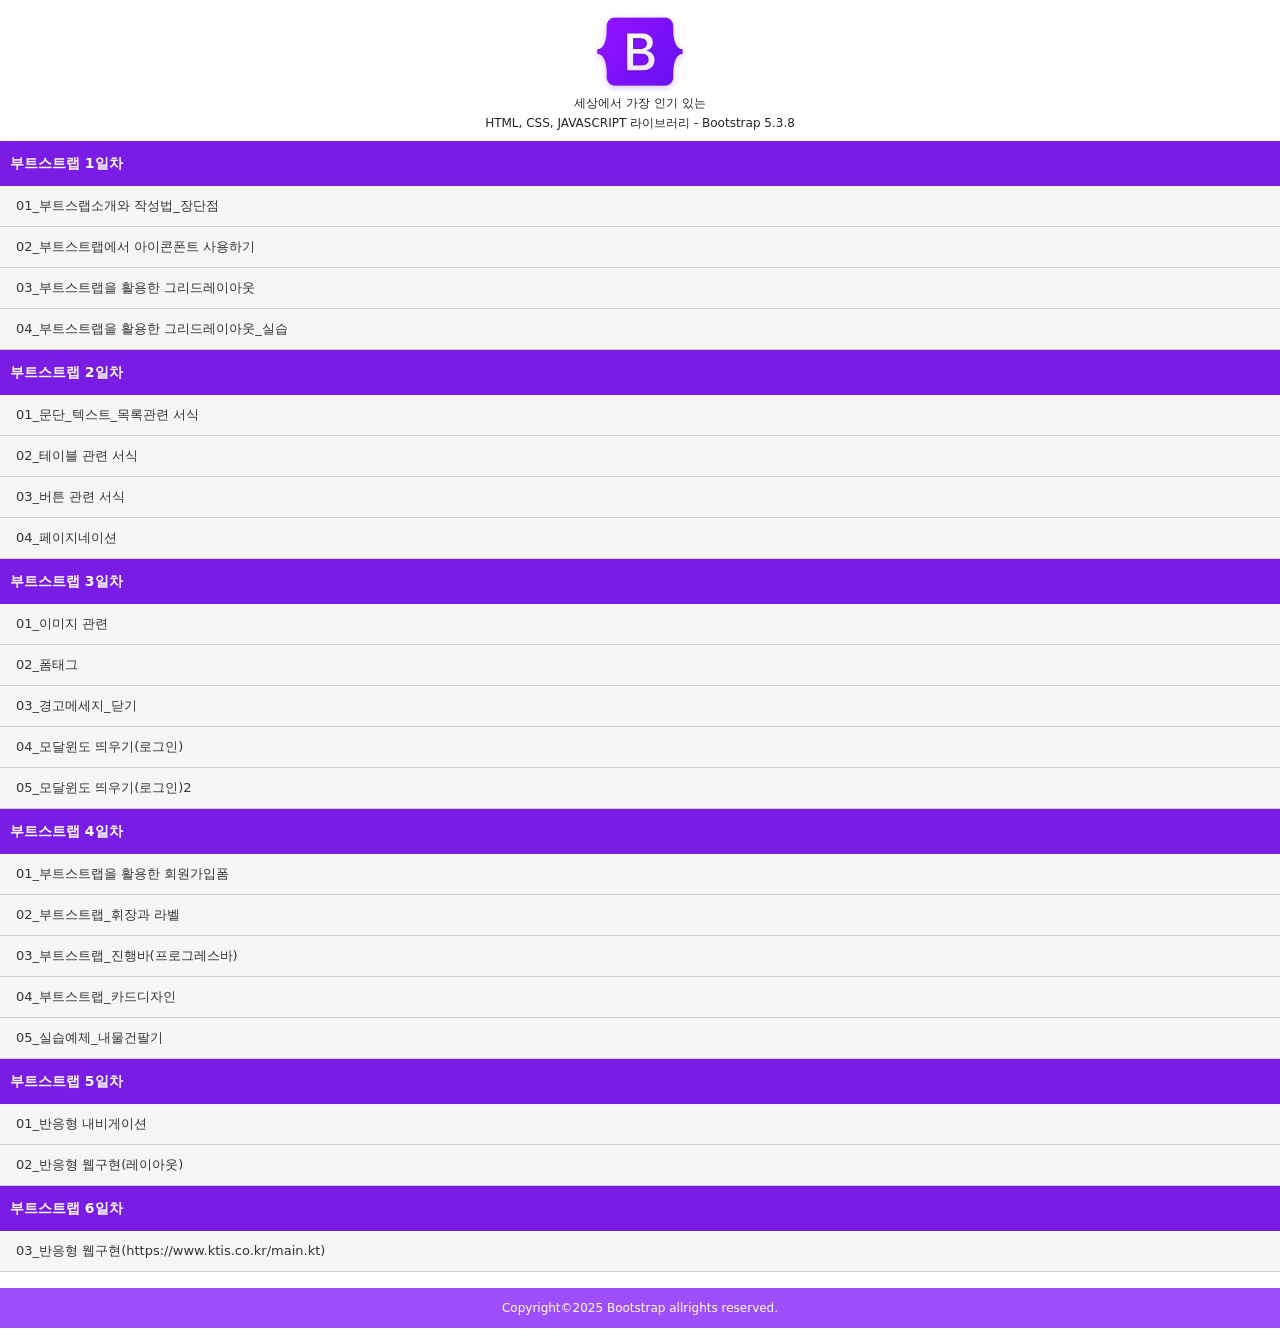
<file: index.html>
<!DOCTYPE html>
<html lang="ko">
<head>
  <meta charset="UTF-8">
  <meta name="viewport" content="width=device-width, initial-scale=1.0">
  <title>Bootstrap - 세계에서 가장 인기있는 HTML, CSS, JS 라이브러리</title>
  <!-- 부트스트랩 css -->
  <link href="https://cdn.jsdelivr.net/npm/bootstrap@5.3.8/dist/css/bootstrap.min.css" rel="stylesheet">
  <!-- 부트스트랩 js -->
  <script src="https://cdn.jsdelivr.net/npm/bootstrap@5.3.8/dist/js/bootstrap.bundle.min.js" ></script>
  <style>
    *{margin:0px;padding:0px;}
    h1{
      text-align:center;
      padding-top:10px;
    }
    h1 img{width:100px;}
    h1 small{font-size:12px;display:block;line-height:20px;}
    /* 테두리선 */
    .border01{  
      border-top:3px solid #3c037e;
      border-bottom:3px solid #7a2bd4;
    }
    /* 목록 제목 배경 */
    .bgcolor01{background:#791ce4;}
    dl{text-indent:10px;background:#f6f6f6;}
    dt{
      font-size:14px;
      color:#fff;
      padding:12px 0px;
      font-weight:bold;
      border-bottom:0px;
    }
    dd{
      border-bottom:1px solid #ccc;
      text-indent:16px;line-height:40px;
      margin-bottom:0px;
    }
    dd > a{
      display:block;
      font-size:13px;
      color:#333;
      text-decoration:none;
    }
    dd > a:hover{background:beige;}
    footer{background:#9e4efa;color:#fff;text-align:center;line-height:40px;}
    footer > address{font-style:normal;font-size:12px;}
  </style>
</head>
<body>
  <!-- 상단헤더영역 -->
  <header>
    <h1>
      <a href="https://getbootstrap.kr/" title="부트스트랩 5.3.8 공식사이트로 이동하기">
        <img src="./images/bootstrap-logo-shadow.png" alt="상단로고">
      </a>
      <small>세상에서 가장 인기 있는 <br> HTML, CSS, JAVASCRIPT 라이브러리 - Bootstrap 5.3.8</small>
    </h1>
  </header>

  <!-- 메인콘텐츠 영역 - 목차 -->
  <main>
    <section>
      <dl>
        <dt class="bgcolor01">부트스트랩 1일차</dt>
        <dd><a href="./1029_미에로(그누보드)_bootstrap/01_부트스랩소개와 작성법_장단점.html" title="부트스랩소개">01_부트스랩소개와 작성법_장단점</a></dd>
        <dd><a href="./1029_미에로(그누보드)_bootstrap/02_부트스트랩에서 아이콘폰트 사용하기.html" title="아이콘폰트">02_부트스트랩에서 아이콘폰트 사용하기</a></dd>
        <dd><a href="./1029_미에로(그누보드)_bootstrap/03_부트스트랩을 활용한 그리드레이아웃.html" title="그리드레이아웃">03_부트스트랩을 활용한 그리드레이아웃</a></dd>
        <dd><a href="./1029_미에로(그누보드)_bootstrap/04_부트스트랩을 활용한 그리드레이아웃_실습하기.html" title="그리드레이아웃">04_부트스트랩을 활용한 그리드레이아웃_실습</a></dd>
        <dt class="bgcolor01">부트스트랩 2일차</dt>
        <dd><a href="./1030_미에로(그누보드)_bootstrap/01bootstrap_문단_텍스트_목록관련 서식.html" title="문단_텍스트_목록관련">01_문단_텍스트_목록관련 서식</a></dd>
        <dd><a href="./1030_미에로(그누보드)_bootstrap/02bootstrap_테이블 관련 서식.html" title="테이블 관련">02_테이블 관련 서식</a></dd>
        <dd><a href="./1030_미에로(그누보드)_bootstrap/03bootstrap_버튼 관련 서식.html" title="버튼 관련">03_버튼 관련 서식</a></dd>
        <dd><a href="./1030_미에로(그누보드)_bootstrap/04bootstrap_페이지네이션.html" title="페이지네이션">04_페이지네이션</a></dd>
        <dt class="bgcolor01">부트스트랩 3일차</dt>
        <dd><a href="./1031_bootstrap_SQL/01_이미지 관련.html" title="이미지">01_이미지 관련</a></dd>
        <dd><a href="./1031_bootstrap_SQL/02_폼태그.html" title="폼태그">02_폼태그</a></dd>
        <dd><a href="./1031_bootstrap_SQL/03_경고메세지_닫기.html" title="경고메세지">03_경고메세지_닫기</a></dd>
        <dd><a href="./1031_bootstrap_SQL/04_모달윈도 띄우기(로그인).html" title="로그인">04_모달윈도 띄우기(로그인)</a></dd>
        <dd><a href="./1031_bootstrap_SQL/05_모달윈도 띄우기(로그인)2.html" title="로그인">05_모달윈도 띄우기(로그인)2</a></dd>
        <dt class="bgcolor01">부트스트랩 4일차</dt>
        <dd><a href="./1103_bootstrap_SQL/01_부트스트랩을 활용한 회원가입폼.html" title="회원가입">01_부트스트랩을 활용한 회원가입폼</a></dd>
        <dd><a href="./1103_bootstrap_SQL/02_부트스트랩_휘장과 라벨.html" title="휘장과 라벨">02_부트스트랩_휘장과 라벨</a></dd>
        <dd><a href="./1103_bootstrap_SQL/03_부트스트랩_진행바(프로그레스바).html" title="진행바">03_부트스트랩_진행바(프로그레스바)</a></dd>
        <dd><a href="./1103_bootstrap_SQL/04_부트스트랩_카드디자인.html" title="카드디자인">04_부트스트랩_카드디자인</a></dd>
        <dd><a href="./1103_bootstrap_SQL/05_실습예제_내물건팔기.html" title="내물건팔기">05_실습예제_내물건팔기</a></dd>
        <dt class="bgcolor01">부트스트랩 5일차</dt>
        <dd><a href="./1104_bootstrap_SQL/01반응형 내비게이션과 웹.html" title="반응형 내비게이션">01_반응형 내비게이션</a></dd>
        <dd><a href="./1104_bootstrap_SQL/01반응형 내비게이션과 웹.html" title="반응형 웹구현">02_반응형 웹구현(레이아웃)</a></dd>
        <dt class="bgcolor01">부트스트랩 6일차</dt>
        <dd><a href="./1104_bootstrap_SQL/03반응형웹 응용 완성.html" title="반응형 웹구현">03_반응형 웹구현(https://www.ktis.co.kr/main.kt)</a></dd>
      </dl>
    </section>
  </main>

  <!-- 푸터영역 -->
  <footer>
    <address>Copyright&copy;2025 Bootstrap allrights reserved.</address>
  </footer>
</body>
</html>
</file>
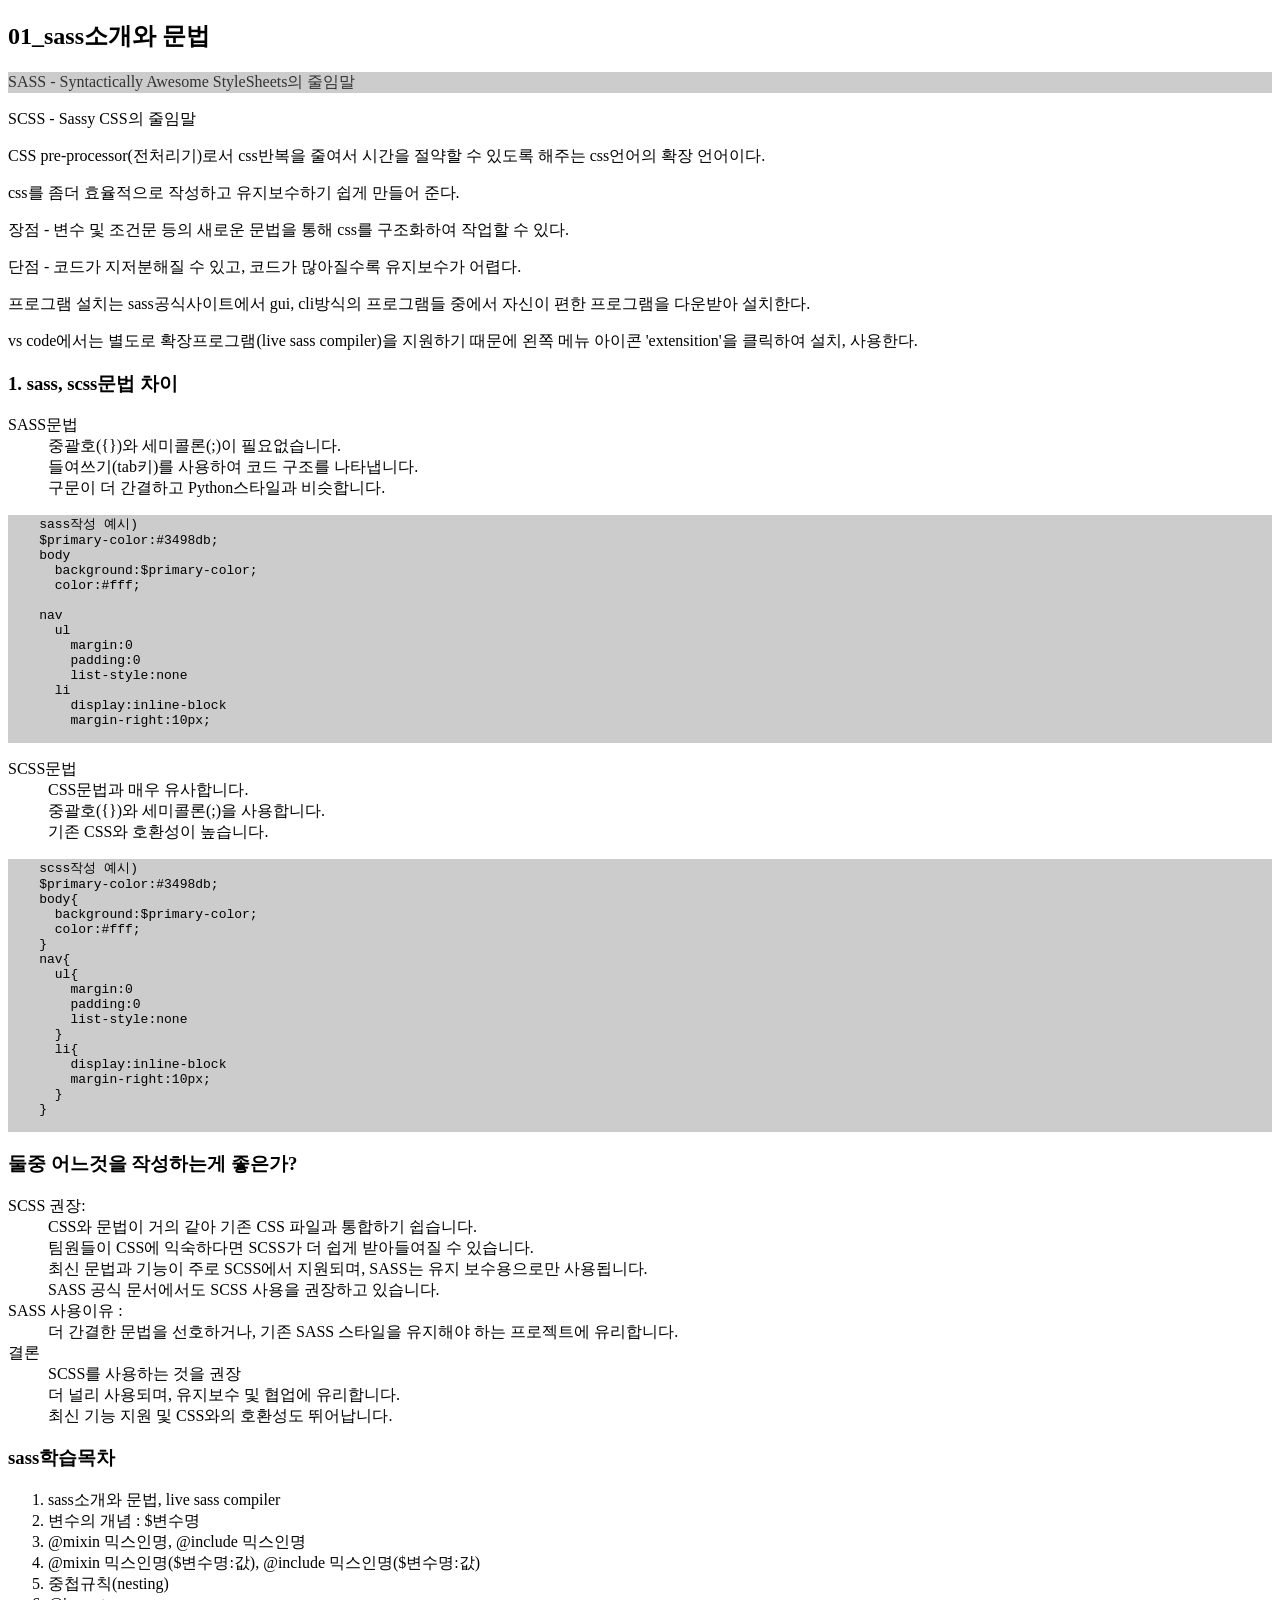
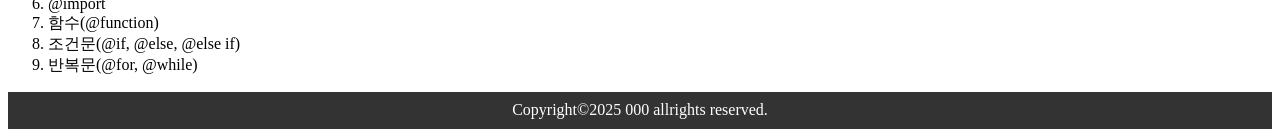
<file: 1021_SASS/01_sass소개와 문법.html>
<!DOCTYPE html>
<html lang="ko">
<head>
  <meta charset="UTF-8">
  <meta name="viewport" content="width=device-width, initial-scale=1.0">
  <title>01_sass소개와 문법</title>
</head>
<body>
  <h2>01_sass소개와 문법</h2>
  <p class="p01">SASS - Syntactically Awesome StyleSheets의 줄임말</p>
  <p>SCSS - Sassy CSS의 줄임말</p>
  <p>CSS pre-processor(전처리기)로서 css반복을 줄여서 시간을 절약할 수 있도록 해주는 css언어의 확장 언어이다.</p>
  <p>css를 좀더 효율적으로 작성하고 유지보수하기 쉽게 만들어 준다.</p>
  <p>장점 - 변수 및 조건문 등의 새로운 문법을 통해 css를 구조화하여 작업할 수 있다.</p>
  <p>단점 - 코드가 지저분해질 수 있고, 코드가 많아질수록 유지보수가 어렵다.</p>
  <p>프로그램 설치는 sass공식사이트에서 gui, cli방식의 프로그램들 중에서 자신이 편한 프로그램을 다운받아 설치한다.</p>
  <p>vs code에서는 별도로 확장프로그램(live sass compiler)을 지원하기 때문에 왼쪽 메뉴 아이콘 'extensition'을 클릭하여 설치, 사용한다.</p>

  <h3>1. sass, scss문법 차이</h3>
  <dl>
    <dt>SASS문법</dt>
    <dd>중괄호({})와 세미콜론(;)이 필요없습니다.</dd>
    <dd>들여쓰기(tab키)를 사용하여 코드 구조를 나타냅니다.</dd>
    <dd>구문이 더 간결하고 Python스타일과 비슷합니다.</dd>
  </dl>
  <style>
    /* :root{
      --main-color01:#00ff00;
    }
    body{background:var(--main-color01);} */
  </style>

  <link href="./css/style.css" rel="stylesheet" type="text/css">
  
  <pre>
    sass작성 예시)
    $primary-color:#3498db;
    body
      background:$primary-color;
      color:#fff;

    nav  
      ul
        margin:0 
        padding:0 
        list-style:none
      li 
        display:inline-block
        margin-right:10px;
  </pre>

  <dl>
    <dt>SCSS문법</dt>
    <dd>CSS문법과 매우 유사합니다.</dd>
    <dd>중괄호({})와 세미콜론(;)을 사용합니다.</dd>
    <dd>기존 CSS와 호환성이 높습니다.</dd>
  </dl>

  <pre>
    scss작성 예시)
    $primary-color:#3498db;
    body{
      background:$primary-color;
      color:#fff;
    }
    nav{  
      ul{
        margin:0 
        padding:0 
        list-style:none
      }
      li{
        display:inline-block
        margin-right:10px;
      }
    }
  </pre>

  <h3>둘중 어느것을 작성하는게 좋은가?</h3>
  <dl>
    <dt>SCSS 권장:</dt>
    <dd>CSS와 문법이 거의 같아 기존 CSS 파일과 통합하기 쉽습니다.</dd>
    <dd>팀원들이 CSS에 익숙하다면 SCSS가 더 쉽게 받아들여질 수 있습니다.</dd>
    <dd>최신 문법과 기능이 주로 SCSS에서 지원되며, SASS는 유지 보수용으로만 사용됩니다.</dd>
    <dd>SASS 공식 문서에서도 SCSS 사용을 권장하고 있습니다.</dd>

    <dt>SASS 사용이유 :</dt>
    <dd>더 간결한 문법을 선호하거나, 기존 SASS 스타일을 유지해야 하는 프로젝트에 유리합니다.</dd>
    
    <dt>결론</dt>
    <dd>SCSS를 사용하는 것을 권장</dd>
    <dd>더 널리 사용되며, 유지보수 및 협업에 유리합니다.</dd>
    <dd>최신 기능 지원 및 CSS와의 호환성도 뛰어납니다.</dd>
  </dl>

  <h3>sass학습목차</h3>
  <ol>
    <li>sass소개와 문법, live sass compiler</li>
    <li>변수의 개념 : $변수명</li>
    <li>@mixin 믹스인명, @include 믹스인명</li>
    <li>@mixin 믹스인명($변수명:값), @include 믹스인명($변수명:값)</li>
    <li>중첩규칙(nesting)</li>
    <li>@import</li>
    <li>함수(@function)</li>
    <li>조건문(@if, @else, @else if)</li>
    <li>반복문(@for, @while)</li>
  </ol>

  <footer>
    <address>Copyright&copy;2025 000 allrights reserved.</address>
  </footer>
</body>
</html>
</file>
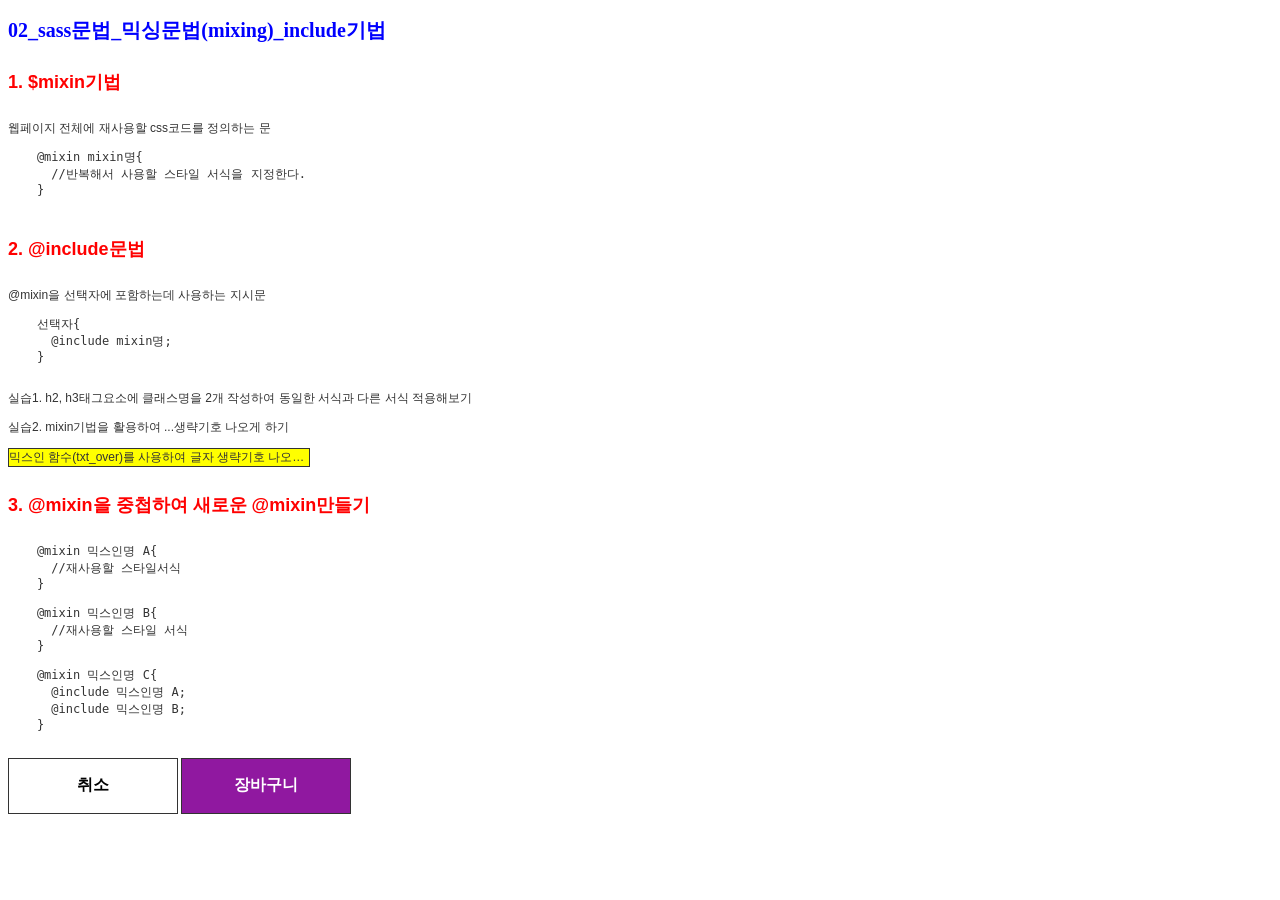
<file: 1022_SASS/02_sass문법_믹싱문법(mixing)_include기법.html>
<!DOCTYPE html>
<html lang="ko">
<head>
  <meta charset="UTF-8">
  <meta name="viewport" content="width=device-width, initial-scale=1.0">
  <title>02_sass문법_믹싱문법(mixing)_include기법</title>
  <!-- 외부스타일 서식 -->
  <link href="./css/style.css" rel="stylesheet" type="text/css">
</head>
<body>
  <h2 class="title2">02_sass문법_믹싱문법(mixing)_include기법</h2>
  <h3 class="title3">1. $mixin기법</h3>
  <p>웹페이지 전체에 재사용할 css코드를 정의하는 문</p>
  <pre>
    @mixin mixin명{
      //반복해서 사용할 스타일 서식을 지정한다.
    }
  </pre>

  <h3 class="title3">2. @include문법</h3>
  <p>@mixin을 선택자에 포함하는데 사용하는 지시문</p>
  <pre>
    선택자{
      @include mixin명;
    }
  </pre>

  <p>실습1. h2, h3태그요소에 클래스명을 2개 작성하여 동일한 서식과 다른 서식 적용해보기</p>

  <p>실습2. mixin기법을 활용하여 ...생략기호 나오게 하기</p>
  <p class="p01">믹스인 함수(txt_over)를 사용하여 글자 생략기호 나오게하기</p>

  <h3 class="title3">3. @mixin을 중첩하여 새로운 @mixin만들기</h3>

  <pre>
    @mixin 믹스인명 A{
      //재사용할 스타일서식
    }

    @mixin 믹스인명 B{
      //재사용할 스타일 서식
    }

    @mixin 믹스인명 C{
      @include 믹스인명 A;
      @include 믹스인명 B;
    }
  </pre>

  <input type="reset" value="취소" class="btn btn_w">
  <input type="button" value="장바구니" class="btn btn_c">

</body>
</html>
</file>
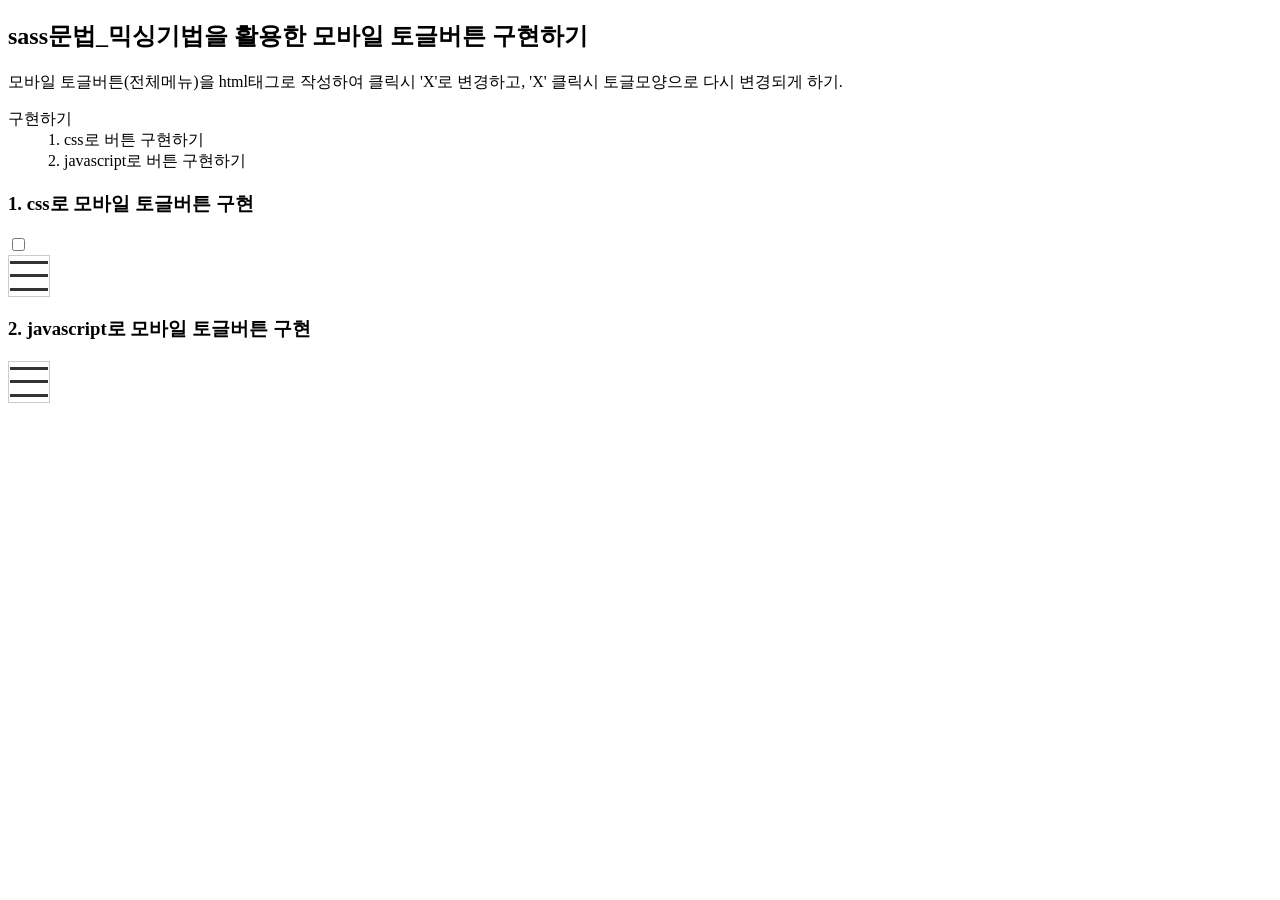
<file: 1023_SASS_미에로/sass문법_믹싱기법을 활용한 모바일 토글버튼 구현하기.html>
<!DOCTYPE html>
<html lang="ko">
<head>
  <meta charset="UTF-8">
  <meta name="viewport" content="width=device-width, initial-scale=1.0">
  <title>sass문법_믹싱기법을 활용한 모바일 토글버튼 구현하기</title>
  <link href="./css/sass_mixin.css" rel="stylesheet" type="text/css">
</head>
<body>
  <h2>sass문법_믹싱기법을 활용한 모바일 토글버튼 구현하기</h2>
  <p>모바일 토글버튼(전체메뉴)을 html태그로 작성하여 클릭시 'X'로 변경하고, 'X' 클릭시 토글모양으로 다시 변경되게 하기.</p>
  <dl>
    <dt>구현하기</dt>
    <dd>1. css로 버튼 구현하기</dd>
    <dd>2. javascript로 버튼 구현하기</dd>
  </dl>

  <h3>1. css로 모바일 토글버튼 구현</h3>
  <div class="navi">
    <input type="checkbox" id="toggle">
    <label for="toggle" class="toggle_btn">
      <span class="bar bar1"></span>
      <span class="bar bar2"></span>
      <span class="bar bar3"></span>
    </label>
  </div>

  <h3>2. javascript로 모바일 토글버튼 구현</h3>
  <div class="toggle_btn" id="t_btn">
    <span class="bar bar1" id="b1"></span>
    <span class="bar bar2" id="b2"></span>
    <span class="bar bar3" id="b3"></span>
  </div>

  <script>
    //1. 변수선언
    const t_btn = document.getElementById('t_btn');
    const bar1 = document.getElementById('b1');
    const bar2 = document.getElementById('b2');
    const bar3 = document.getElementById('b3');
    let n = 0;

    //2. 클릭시 해당 바 움직이게 하기
    t_btn.addEventListener('click', function(){
      if(n==0){ //
        bar1.classList.add('roate1');
        bar2.classList.add('none');
        bar3.classList.add('roate2');
        n=1;
      }else{ //
        bar1.classList.remove('roate1');
        bar2.classList.remove('none');
        bar3.classList.remove('roate2');
        n=0;
      }
    });


  </script>
</body>
</html>
</file>
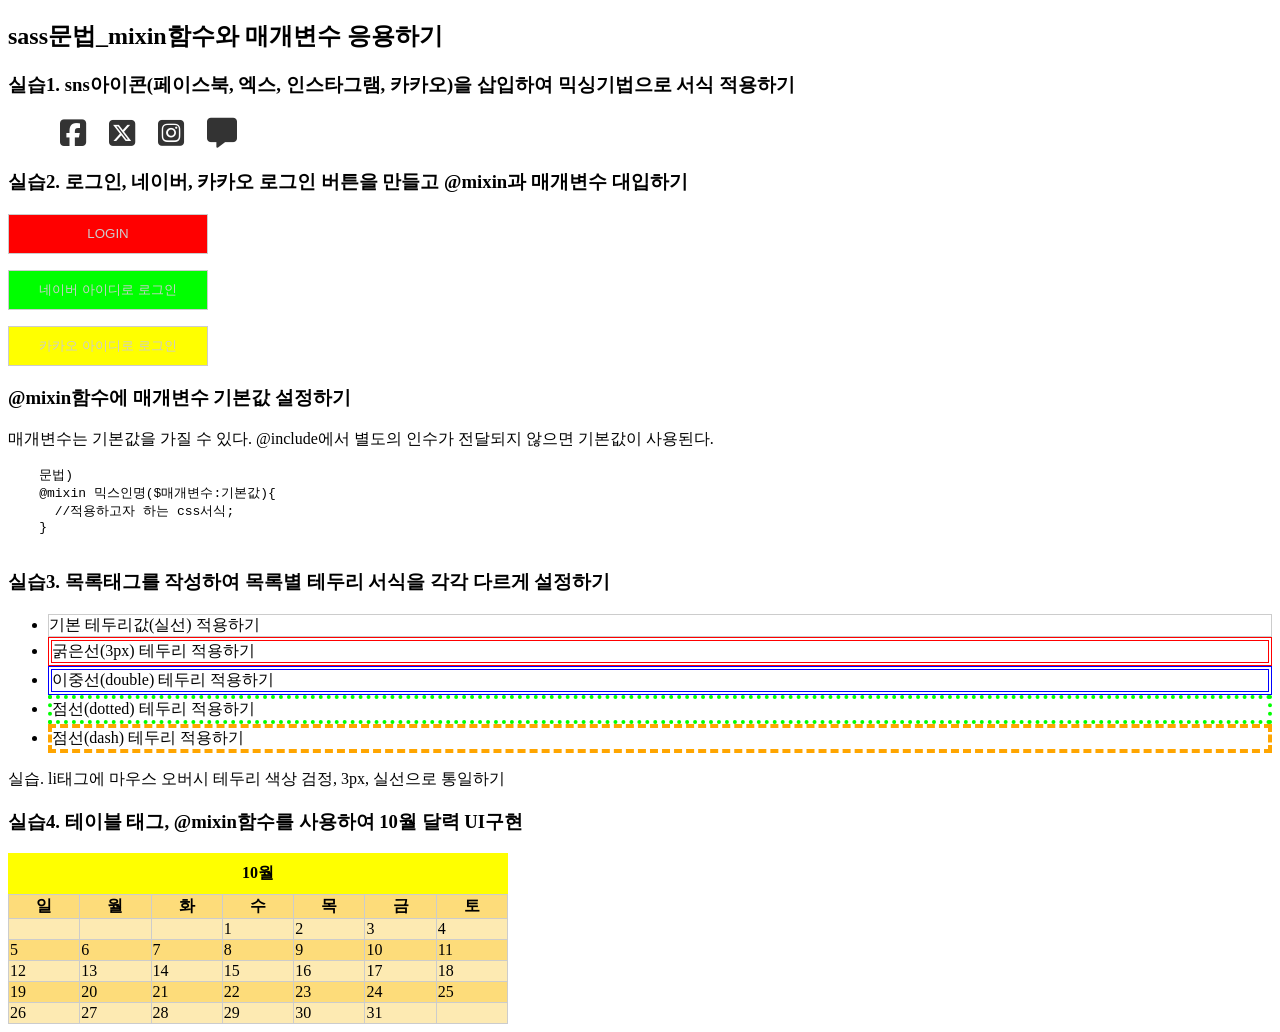
<file: 1024_SASS_미에로/sass문법_mixin함수와 매개변수 응용하기.html>
<!DOCTYPE html>
<html lang="ko">
<head>
  <meta charset="UTF-8">
  <meta name="viewport" content="width=device-width, initial-scale=1.0">
  <title>sass문법_mixin함수와 매개변수 응용하기</title>
  <link rel="stylesheet" href="https://cdnjs.cloudflare.com/ajax/libs/font-awesome/6.5.2/css/all.min.css">
  <link href="./css/style.css" rel="stylesheet" type="text/css">
</head>
<body>
  <h2>sass문법_mixin함수와 매개변수 응용하기</h2>
  <h3>실습1. sns아이콘(페이스북, 엑스, 인스타그램, 카카오)을 삽입하여 믹싱기법으로 서식 적용하기</h3>
  <ul class="sns">
    <li><i class="fab fa-facebook-square"></i></li>
    <li><i class="fa-brands fa-square-x-twitter"></i></li>
    <li><i class="fab fa-instagram-square"></i></li>
    <li><i class="fas fa-message"></i></li> 
  </ul>

  <h3>실습2. 로그인, 네이버, 카카오 로그인 버튼을 만들고 @mixin과 매개변수 대입하기</h3>

  <p><input type="button" value="LOGIN" class="btn btn1"></p>
  <p><input type="button" value="네이버 아이디로 로그인" class="btn btn2"></p>
  <p><input type="button" value="카카오 아이디로 로그인" class="btn btn3"></p>

<h3>@mixin함수에 매개변수 기본값 설정하기</h3>
<p>매개변수는 기본값을 가질 수 있다.  @include에서 별도의 인수가 전달되지 않으면 기본값이 사용된다.</p>  
  <pre>
    문법)
    @mixin 믹스인명($매개변수:기본값){
      //적용하고자 하는 css서식;
    }
  </pre>

  <h3>실습3. 목록태그를 작성하여 목록별 테두리 서식을 각각 다르게 설정하기</h3>
  <ul class="list01">
    <li>기본 테두리값(실선) 적용하기</li>
    <li>굵은선(3px) 테두리 적용하기</li>
    <li>이중선(double) 테두리 적용하기</li>
    <li>점선(dotted) 테두리 적용하기</li>
    <li>점선(dash) 테두리 적용하기</li>
  </ul>

  <p>실습. li태그에 마우스 오버시 테두리 색상 검정, 3px, 실선으로 통일하기</p>

  <h3>실습4. 테이블 태그, @mixin함수를 사용하여 10월 달력 UI구현</h3>
  <table class="calender">
    <caption>10월</caption>
    <tr>
      <th>일</th>
      <th>월</th>
      <th>화</th>
      <th>수</th>
      <th>목</th>
      <th>금</th>
      <th>토</th>
    </tr>
    <tr>
      <td>&nbsp;</td><td>&nbsp;</td><td>&nbsp;</td><td>1</td><td>2</td><td>3</td><td>4</td>
    </tr>
    <tr>
      <td>5</td><td>6</td><td>7</td><td>8</td><td>9</td><td>10</td><td>11</td>
    </tr>
    <tr>
      <td>12</td><td>13</td><td>14</td><td>15</td><td>16</td><td>17</td><td>18</td>
    </tr>
    <tr>
      <td>19</td><td>20</td><td>21</td><td>22</td><td>23</td><td>24</td><td>25</td>
    </tr>
    <tr>
      <td>26</td><td>27</td><td>28</td><td>29</td><td>30</td><td>31</td><td>&nbsp;</td>
    </tr>
  </table>
</body>
</html>
</file>
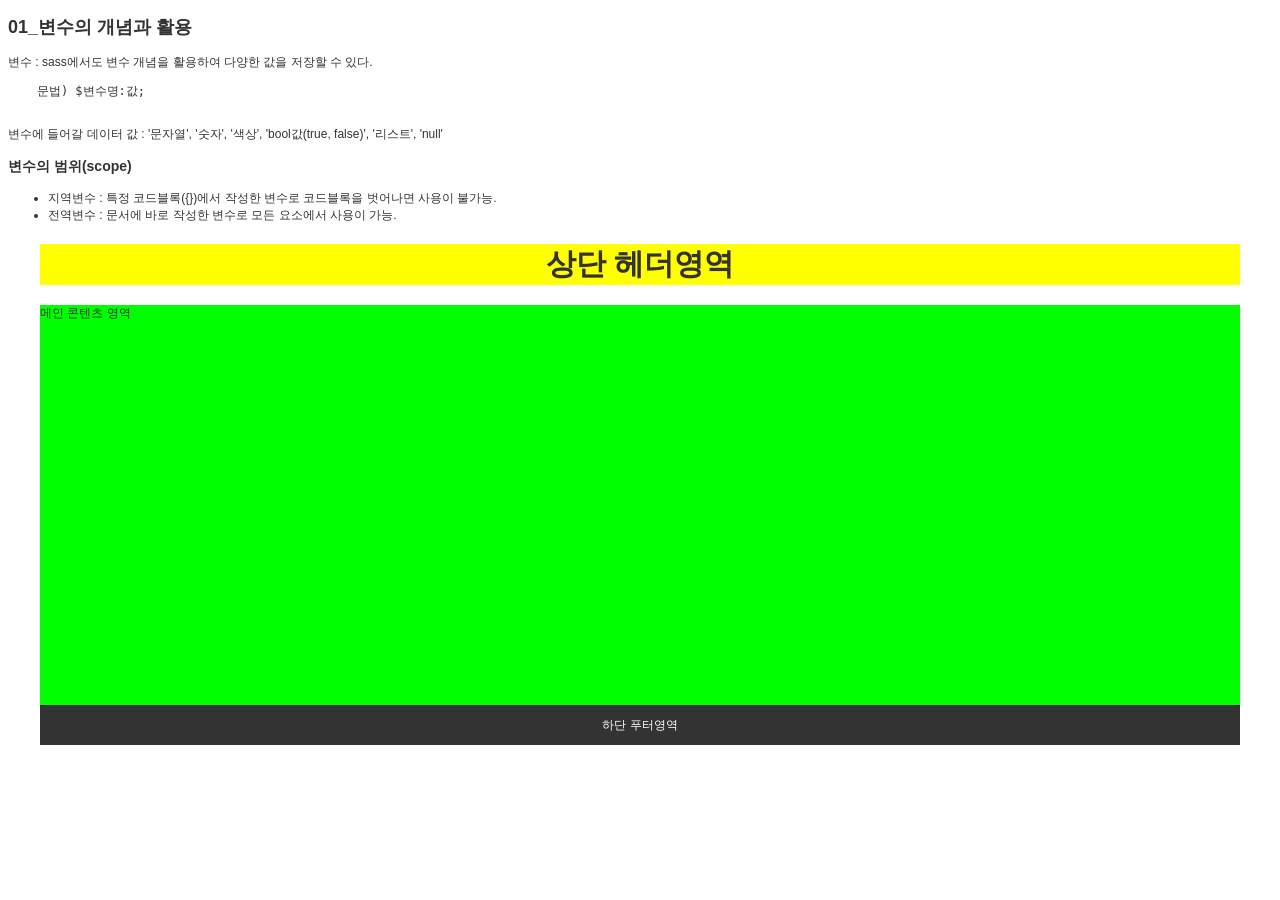
<file: 1027_SASS_미에로(그누보드)/01_변수의 개념과 활용.html>
<!DOCTYPE html>
<html lang="ko">
<head>
  <meta charset="UTF-8">
  <meta name="viewport" content="width=device-width, initial-scale=1.0">
  <title>01_변수의 개념과 활용</title>
  <link href="./css/style.css" rel="stylesheet" type="text/css">
</head>
<body>
  <h2>01_변수의 개념과 활용</h2>
  <p>변수 : sass에서도 변수 개념을 활용하여 다양한 값을 저장할 수 있다.</p>
  <pre>
    문법) $변수명:값;
  </pre>

  <p>변수에 들어갈 데이터 값 : '문자열', '숫자', '색상', 'bool값(true, false)', '리스트', 'null'</p>

  <h3>변수의 범위(scope)</h3>
  <ul>
    <li>지역변수 : 특정 코드블록({})에서 작성한 변수로 코드블록을 벗어나면 사용이 불가능.</li>
    <li>전역변수 : 문서에 바로 작성한 변수로 모든 요소에서 사용이 가능.</li>
  </ul>

  <header>
    <h1>상단 헤더영역</h1>
  </header>

  <main>메인 콘텐츠 영역</main>

  <footer>
    <address>하단 푸터영역</address>
  </footer>

</body>
</html>
</file>
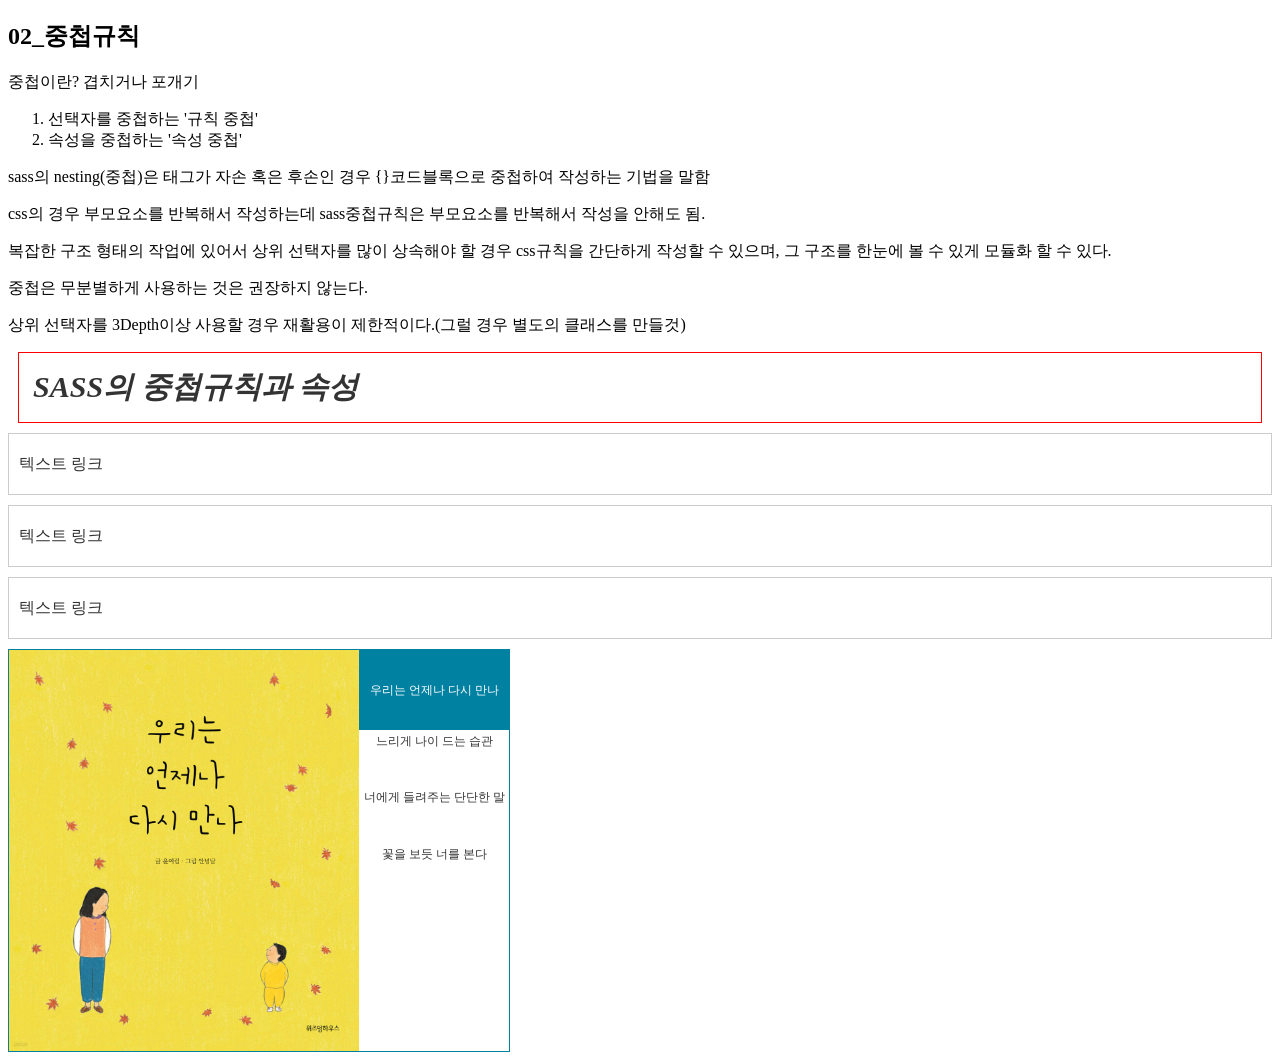
<file: 1027_SASS_미에로(그누보드)/02_중첩규칙.html>
<!DOCTYPE html>
<html lang="ko">
<head>
  <meta charset="UTF-8">
  <meta name="viewport" content="width=device-width, initial-scale=1.0">
  <title>02_중첩규칙</title>
  <link href="./css/style2.css" rel="stylesheet" type="text/css">
</head>
<body>
  <h2>02_중첩규칙</h2>
  <p>중첩이란? 겹치거나 포개기</p>
  <ol>
    <li>선택자를 중첩하는 '규칙 중첩'</li>
    <li>속성을 중첩하는 '속성 중첩'</li>
  </ol>
  <p>sass의 nesting(중첩)은 태그가 자손 혹은 후손인 경우 {}코드블록으로 중첩하여 작성하는 기법을 말함</p>
  <p>css의 경우 부모요소를 반복해서 작성하는데 sass중첩규칙은 부모요소를 반복해서 작성을 안해도 됨.</p>
  <p>복잡한 구조 형태의 작업에 있어서 상위 선택자를 많이 상속해야 할 경우 css규칙을 간단하게 작성할 수 있으며, 그 구조를 한눈에 볼 수 있게 모듈화 할 수 있다.</p>
  <p>중첩은 무분별하게 사용하는 것은 권장하지 않는다.</p>
  <p>상위 선택자를 3Depth이상 사용할 경우 재활용이 제한적이다.(그럴 경우 별도의 클래스를 만들것)</p>

  <div class="list">
    <h3>SASS의 중첩규칙과 속성</h3>
    <ul>
        <li><a href="#" title="">텍스트 링크</a></li>
        <li><a href="#" title="">텍스트 링크</a></li>
        <li><a href="#" title="">텍스트 링크</a></li>
    </ul>
  </div>

  <!-- 실습하기 -->
  <article>
    <h3>실습하기 sass를 활용한 탭콘텐츠</h3>
    <div class="tab">
      <div class="tabcon">
        <!-- 첫번째 이미지 -->
        <img src="./images/book1.jpg" alt="" id="photo">
      </div>
      <ul>
        <li><a href="./images/book1.jpg" title="" class="act">우리는 언제나 다시 만나</a></li>
        <li><a href="./images/book2.jpg" title="">느리게 나이 드는 습관</a></li>
        <li><a href="./images/book3.jpg" title="">너에게 들려주는 단단한 말</a></li>
        <li><a href="./images/book4.jpg" title="">꽃을 보듯 너를 본다 </a></li>
      </ul>
    </div>
  </article>

  <!-- 방법1.  자바스크립트로 구현 -->
  <script>
    //1. 탭메뉴 변수 선언 
    // let tmnu = document.querySelectorAll('.tab ul > li');
    // const photo = document.getElementById('photo');

    //2. 마우스 오버 이벤트
    // for(let i=0;i<tmnu.length;i++){
    //  tmnu[i].querySelector('a').addEventListener('mouseenter', function(){
    //   console.log(i); //0,1,2,3까지 숫자 체크

        //a태그 모두 act서식 제거하고
     //   for(let j=0;j<tmnu.length;j++){
     //     tmnu[j].querySelector('a').classList.remove('act');
    //    }

        //마우스 올린 a요소에만 서식을 적용
    //    tmnu[i].querySelector('a').classList.add('act');

        //해당 i번째 이미지가 나오도록 img속성값(href) 변경하기
    //    let src = tmnu[i].querySelector('a').href;
    //    console.log(src); //href속성값 출력해보기

    //    photo.src=src; //이미지 속성값 대입하여 이미지 변경하기
   //   });
   // }

  </script>

  <!-- 방법2. 제이쿼리로 구현 -->
  <!-- 제이쿼리 라이브러리 연결 -->
  <script src="https://ajax.googleapis.com/ajax/libs/jquery/2.2.4/jquery.min.js"></script>
  <script>
    $(document).ready(function(){
      //1. 변수선언
      let tmnu2 = $('.tab ul > li > a'); //jquery
      const photo2 = $('#photo'); //jquery

      //2. 마우스 오버 이벤트
      tmnu2.mouseenter(function(){
        //a에 적용된 모든 act서식 제거
        $('.tab ul > li > a').removeClass('act');

        $(this).addClass('act'); //마우스 올린 대상의 메뉴에 서식적용
        let src = $(this).attr('href'); //속성값을 변수에 담는다.

        //src속성값을 이미지 src에 적용하여 이미지가 변경되도록한다.
        photo2.attr('src',src);
      });

    });
  </script>

</body>
</html>
</file>
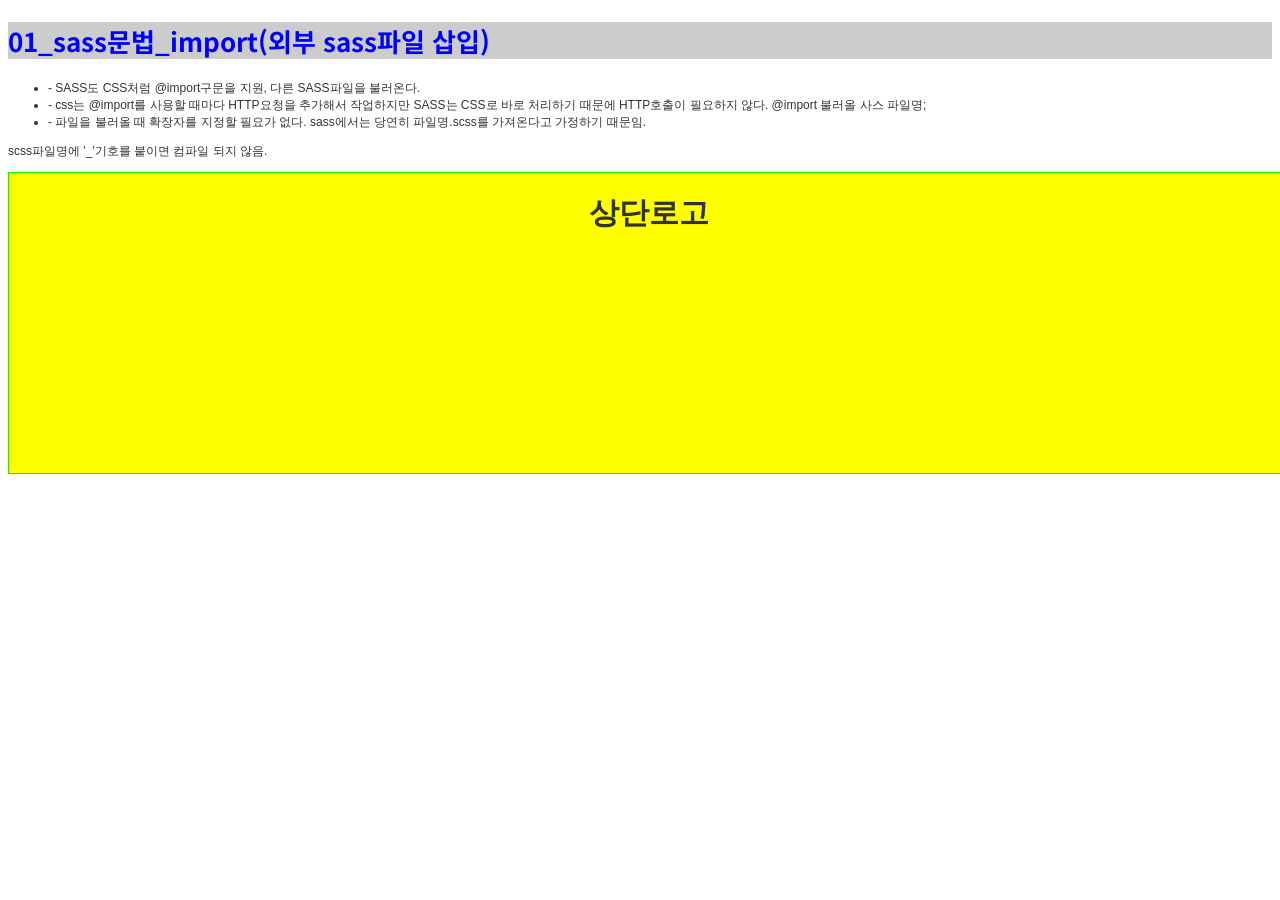
<file: 1028_SASS_미에로(그누보드)/01_sass문법_import.html>
<!DOCTYPE html>
<html lang="ko">
<head>
  <meta charset="UTF-8">
  <meta name="viewport" content="width=device-width, initial-scale=1.0">
  <title>01_sass문법_import(외부 sass파일 삽입)</title>
  <link href="./css/import.css" rel="stylesheet" type="text/css">
</head>
<body>
  <h2>01_sass문법_import(외부 sass파일 삽입)</h2>
  <ul>
    <li>- SASS도 CSS처럼 @import구문을 지원, 다른 SASS파일을 불러온다.</li>
    <li>- css는 @import를 사용할 때마다 HTTP요청을 추가해서 작업하지만 SASS는 CSS로 바로 처리하기 때문에 HTTP호출이 필요하지 않다.    @import 불러올 사스 파일명; </li>
    <li>- 파일을 불러올 때 확장자를 지정할 필요가 없다. sass에서는 당연히 파일명.scss를 가져온다고 가정하기 때문임.</li>
  </ul>
  <p>scss파일명에 '_'기호를 붙이면 컴파일 되지 않음.</p>

  <div id="wrap">
    <h1>상단로고</h1>
  </div>

</body>
</html>
</file>
<file: 1021_SASS/css/style.css>
@charset "UTF-8";
:root {
  --t_color:#0f0;
}

ul > li {
  color: var(--t_color);
}

/* 메인컬러 */
/* 보조컬러 */
/* 배경색 */
/* 줄간격 */
/* 정렬속성 변수*/
.p01 {
  color: #333;
  background: #ccc;
}

pre {
  background: #ccc;
}

footer {
  background: #333;
  color: #fff;
  text-align: center;
}
footer > address {
  font-style: normal;
  line-height: 230%;
}/*# sourceMappingURL=style.css.map */
</file>
<file: 1022_SASS/css/style.css>
@charset "UTF-8";
/* 기본 크기 */
/* 메뉴 크기 */
/* 큰제목 */
/* 작은제목 */
body {
  font-family: "맑은 고딕", arial, sans-serif;
  font-size: 12px;
  color: #333;
}

/* 제목서식 */
.title2 {
  font-family: "Noto Sans KR", serif;
  font-size: 20px;
  color: #00f;
}

.title3 {
  font-size: 18px;
  color: #f00;
  line-height: 40px;
}

/* ...생략기호 나오게 하는 서식 */
.p01 {
  width: 300px;
  border: 1px solid #333;
  background: #ffff00;
  overflow: hidden;
  text-overflow: ellipsis;
  white-space: nowrap;
}

/* 취소하기, 장바구니 버튼 서식 */
/* 1. 글자서식 */
/* 2. 버튼서식 */
/* 글자서식과 버튼 서식을 합치기 */
/* 버튼에 믹스인 함수 적용하기 */
.btn {
  font-family: "Noto Sans";
  font-weight: bold;
  font-size: 16px; /*16*/
  border: 1px solid #333;
  padding: 0px 10px;
  width: 170px;
  height: 56px;
}

.btn_w {
  background: #fff;
}

.btn_c {
  color: #fff;
  background: rgb(144, 24, 160);
}/*# sourceMappingURL=style.css.map */
</file>
<file: 1023_SASS_미에로/css/sass_mixin.css>
@charset "UTF-8";
.toggle_btn {
  border: 1px solid #ccc;
  width: 40px;
  height: 40px;
  display: block;
  position: relative;
  cursor: pointer;
}

.bar {
  background: #333;
  width: 38px;
  height: 3px;
  display: inline-block;
  position: absolute;
  left: 1px;
  transition: 0.5s;
}

.bar1 {
  top: 5px;
}

.bar2 {
  top: 18px;
}

.bar3 {
  bottom: 5px;
}

#toggle:checked + .toggle_btn .bar2 {
  display: none;
}

#toggle:checked + .toggle_btn .bar1 {
  transform: rotate(45deg) translate(10px, 10px);
}

#toggle:checked + .toggle_btn .bar3 {
  transform: rotate(-45deg) translate(10px, -10px);
}

/* 자바스크립트로 적용할 서식 */
.roate1 {
  transform: rotate(45deg) translate(10px, 10px) !important;
}

.none {
  display: none !important;
}

.roate2 {
  transform: rotate(-45deg) translate(10px, -10px) !important;
}/*# sourceMappingURL=sass_mixin.css.map */
</file>
<file: 1024_SASS_미에로/css/style.css>
@charset "UTF-8";
/* style.scss파일 */
.sns {
  display: flex;
  width: 200px;
  justify-content: space-around;
}

.sns ul, .sns li {
  list-style: none;
  font-size: 30px;
  color: #333;
}

.sns li i {
  transition: 0.3s;
}

.sns li:hover i {
  color: #f00;
  transform: translateY(-5px);
}

.btn {
  width: 200px;
  height: 40px;
  border: 1px solid #ccc;
  text-align: center;
  color: #ccc;
}

.btn1 {
  background: #f00;
}

.btn2 {
  background: #0f0;
}

.btn3 {
  background: #ff0;
}

.list01 > li {
  border: 1px solid #ccc;
}

.list01 > li:nth-child(2) {
  border: 4px double #f00;
}

.list01 > li:nth-child(3) {
  border: 4px double #00f;
}

.list01 > li:nth-child(4) {
  border: 4px dotted #0f0;
}

.list01 > li:nth-child(5) {
  border: 4px dashed orange;
}

.list01 li:hover {
  border: 3px solid #000;
}

.calender {
  width: 500px;
  border-collapse: collapse;
  border: 1px solid #ccc;
}

.calender th, .calender td {
  border: 1px solid #ccc;
}

.calender caption {
  background: #ffff00;
  padding: 10px 0px;
  font-weight: bold;
}

.calender tr:nth-child(2n) {
  background: #fdeab2;
}

.calender tr:nth-child(2n+1) {
  background: #fddc7a;
}/*# sourceMappingURL=style.css.map */
</file>
<file: 1027_SASS_미에로(그누보드)/css/style.css>
@charset "UTF-8";
body {
  font-family: "맑은 고딕", arial, sans-serif;
  color: #333;
  font-size: 12px;
}

header, main, footer {
  width: 1200px;
  margin: 0 auto;
}

header {
  text-align: center;
  background: #ffff00;
}

header > h1 {
  font-size: 30px;
}

main {
  background: #00ff00;
  height: 400px;
}

footer {
  background: #333;
  text-align: center;
}

footer > address {
  color: #fff;
  line-height: 40px;
  font-style: normal;
}/*# sourceMappingURL=style.css.map */
</file>
<file: 1027_SASS_미에로(그누보드)/css/style2.css>
@charset "UTF-8";
.list h3 {
  color: #333;
  padding: 14px;
  margin: 10px;
  border: 1px solid #f00;
  font-family: "궁서체";
  font-size: 30px;
  font-weight: bold;
  font-style: italic;
}
.list ul {
  margin: 0px;
  padding: 0px;
}
.list ul > li {
  list-style: none;
  margin: 10px 0px;
  padding: 10px;
  border: 1px solid #ccc;
  line-height: 40px;
}
.list ul > li > a {
  color: #333;
  text-decoration: none;
  display: block;
}
.list ul > li > a:hover {
  background: #ff0;
}

article {
  width: 500px;
  height: 401px;
  border: 1px solid #0081a1;
}
article > h3 {
  display: none;
}
article > .tab {
  display: flex;
  justify-content: space-between;
}
article > .tab img {
  width: 350px;
}
article > .tab ul {
  width: 30%;
  margin: 0px;
  padding: 0px;
  height: 25vh;
}
article > .tab ul > li {
  list-style: none;
  text-align: center;
  height: 25%;
}
article > .tab ul > li > a {
  color: #333;
  text-decoration: none;
  line-height: 70px;
  display: inline-block;
  width: 100%;
  font-size: 12px;
}
article > .tab ul > li > a.act {
  background: #0081a1;
  color: #fff;
  line-height: 80px;
}/*# sourceMappingURL=style2.css.map */
</file>
<file: 1028_SASS_미에로(그누보드)/css/import.css>
@charset "UTF-8";
/* import.scss */
@import url("https://fonts.googleapis.com/css2?family=Noto+Sans+KR:wght@100..900&display=swap");
/* style.sass 
  스타일 가이드에서 설정된 색상값, 글꼴에 관련된 서식값, 링크에 관련된 서식값
*/
body {
  font-family: "맑은 고딕", arial, sans-serif;
  font-size: 12px;
  color: #333;
}

h1 {
  font-size: 30px;
  text-align: center;
}

#wrap {
  width: 1280px;
  height: 300px;
  background: #ffff00;
  border: 1px solid #0f0;
  margin: 0px auto;
}

h2 {
  font-family: "Noto Sans KR";
  font-size: 26px;
  color: #00f;
  background-color: #ccc;
}/*# sourceMappingURL=import.css.map */
</file>
